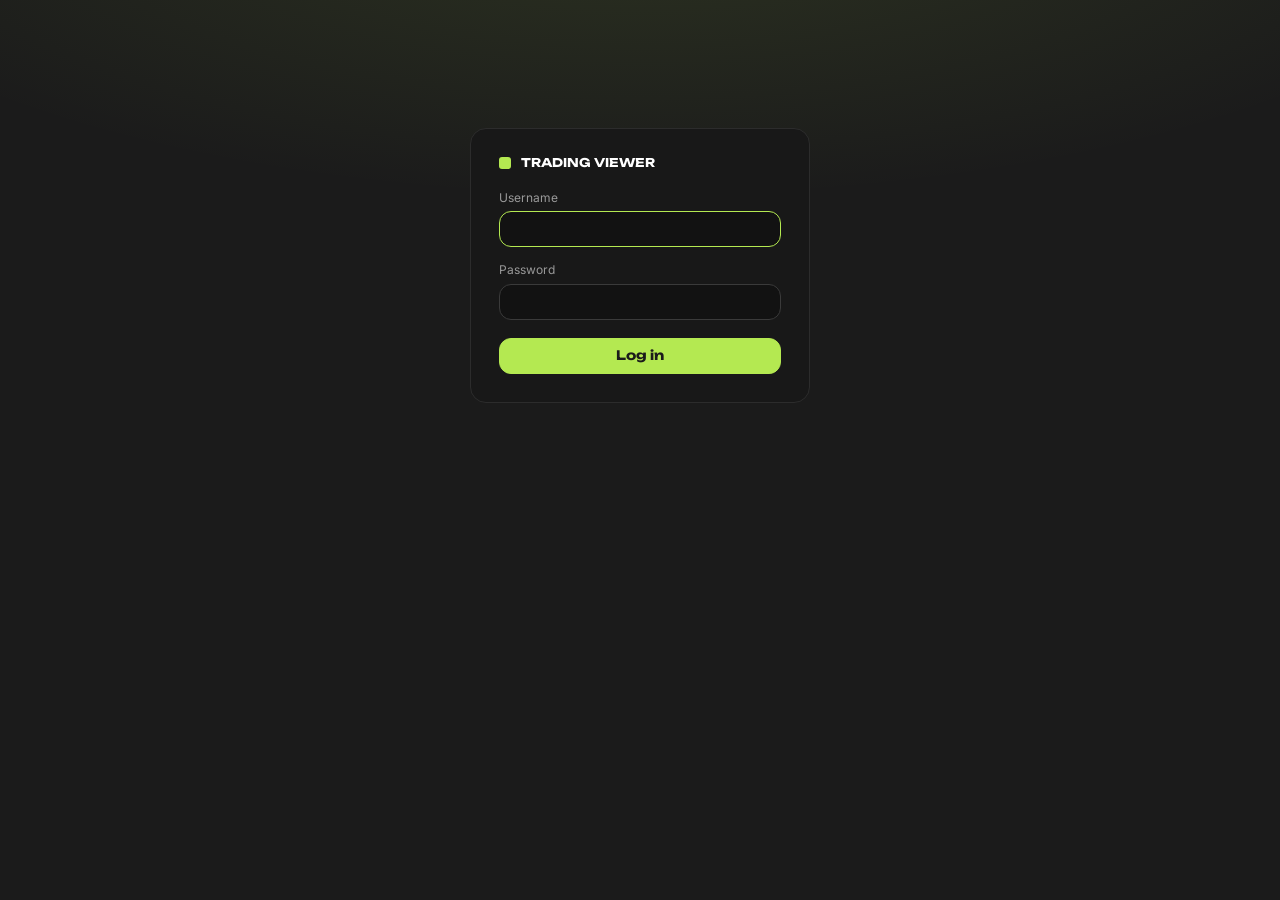
<file: static/login.html>
<!doctype html>
<html lang="en">
<head>
  <meta charset="utf-8">
  <meta name="viewport" content="width=device-width, initial-scale=1">
  <title>Log in · Trading Viewer</title>
  <link rel="preconnect" href="https://fonts.gstatic.com" crossorigin>
  <link rel="stylesheet" href="https://fonts.googleapis.com/css2?family=Inter:wght@400;600&family=Unbounded:wght@700&display=swap">
  <link rel="stylesheet" href="css/style.css">
  <script type="module" src="js/login-page.js"></script>
</head>
<body>
  <main>
    <form class="login" id="login">
      <h1>Trading Viewer</h1>
      <label>Username <input id="username" name="username" autocomplete="username" required autofocus></label>
      <label>Password <input id="password" name="password" type="password" autocomplete="current-password" required></label>
      <div class="message error" id="error" role="alert" hidden></div>
      <button class="primary" id="submit">Log in</button>
    </form>
  </main>
</body>
</html>
</file>
<file: static/css/style.css>
/* ---- theme ---- */

/* Dark theme: #1b1b1b base, #181818 sections, lime #b4e951 accent.
   The site's Actay / Actay Wide fonts are not public; Inter and Unbounded stand in. */
:root {
  color-scheme: dark;
  --bg: #1b1b1b;
  --panel: #181818;
  --raised: #272727;
  --field: #121212;
  --border: #2c2c2c;
  --border-strong: #3a3a3a;
  --text: #ffffff;
  --muted: #999999;
  --accent: #b4e951;
  --on-accent: #1b1b1b;
  --accent-glow: rgba(180, 233, 81, .45);
  --bid: #b4e951;
  --ask: #ff5c5c;
  --bid-bg: rgba(180, 233, 81, .14);
  --ask-bg: rgba(255, 92, 92, .14);
  --neutral: #6ea8fe;  /* series that are neither side, e.g. spread, available balance */
  --neutral-dim: rgba(110, 168, 254, .4);  /* reserved balance, stacked on available */
  --hover: #222222;
  --font: Actay, Inter, system-ui, "Segoe UI", sans-serif;
  --font-wide: "Actay Wide", Unbounded, system-ui, "Segoe UI", sans-serif;
}

* { box-sizing: border-box; }

body {
  margin: 0;
  min-height: 100vh;
  background: radial-gradient(ellipse 70% 320px at 50% -120px, rgba(180, 233, 81, .12), transparent) fixed, var(--bg);
  color: var(--text);
  font: 14px/1.45 var(--font);
  scrollbar-color: var(--border-strong) transparent;
}

[hidden] { display: none !important; }  /* also over display: flex rules */

:focus-visible { outline: 2px solid var(--accent); outline-offset: 2px; }

/* ---- header / controls ---- */

header {
  position: sticky;
  top: 0;
  z-index: 2;
  display: flex;
  flex-wrap: wrap;
  gap: 10px 12px;
  align-items: flex-end;
  padding: 12px 20px;
  background: rgba(24, 24, 24, .92);
  backdrop-filter: blur(8px);
  border-bottom: 1px solid var(--border);
}

h1 {
  display: flex;
  align-items: center;
  gap: 10px;
  margin: 0 4px 11px 0;
  font: 700 12px/1 var(--font-wide);
  text-transform: uppercase;
}
h1::before { content: ""; width: 12px; height: 12px; border-radius: 3px; background: var(--accent); }

/* Page tabs; the current page has aria-current="page". */
nav { display: flex; gap: 2px; margin-right: 6px; padding: 3px; background: var(--field);
      border: 1px solid var(--border); border-radius: 12px; }
nav a { padding: 7px 12px; border-radius: 9px; color: var(--text); text-decoration: none;
        font: 700 11px/1.2 var(--font-wide); transition: .2s; }
nav a:hover { color: var(--accent); }
nav a[aria-current="page"] { background: var(--accent); color: var(--on-accent); }

label, .field {
  display: flex;
  flex-direction: column;
  gap: 5px;
  font-size: 12px;
  color: var(--muted);
}

select, input, button {
  height: 36px;
  padding: 0 10px;
  font: 13px var(--font);
  color: var(--text);
  background: var(--field);
  border: 1px solid var(--border-strong);
  border-radius: 12px;
  transition: .2s;
}

select { min-width: 120px; }
select:hover, input:hover { border-color: var(--muted); }
select:focus, input:focus { border-color: var(--accent); outline: none; }
button { cursor: pointer; }
button:disabled { opacity: .5; cursor: default; }

button.primary {
  padding: 0 22px;
  background: var(--accent);
  border-color: var(--accent);
  color: var(--on-accent);
  font: 700 13px/1 var(--font-wide);
}
button.primary:hover:not(:disabled) { box-shadow: 0 0 24px 0 var(--accent-glow); }

/* Accounts dropdown: a <details> whose summary looks like a select and whose menu holds checkboxes. */
.dropdown { position: relative; }
.dropdown > summary {
  display: flex;
  align-items: center;
  gap: 8px;
  min-width: 180px;
  height: 36px;
  padding: 0 10px;
  font-size: 13px;
  color: var(--text);
  background: var(--field);
  border: 1px solid var(--border-strong);
  border-radius: 12px;
  cursor: pointer;
  list-style: none;
  user-select: none;
  transition: .2s;
}
.dropdown > summary::-webkit-details-marker { display: none; }
.dropdown > summary::after { content: "▾"; margin-left: auto; color: var(--muted); }
.dropdown > summary:hover { border-color: var(--muted); }
.dropdown[open] > summary { border-color: var(--accent); }
.dropdown .menu {
  position: absolute;
  top: calc(100% + 4px);
  left: 0;
  z-index: 3;
  min-width: 100%;
  max-height: 60vh;
  overflow: auto;
  padding: 6px;
  background: var(--raised);
  border: 1px solid var(--border-strong);
  border-radius: 12px;
  box-shadow: 0 8px 24px rgba(0, 0, 0, .5);
}
.menu-group { padding: 8px 8px 2px; font-size: 11px; color: var(--muted); text-transform: uppercase; letter-spacing: .08em; }
label.check { flex-direction: row; align-items: center; gap: 8px; padding: 5px 8px; border-radius: 8px;
              color: var(--text); font-size: 13px; white-space: nowrap; cursor: pointer; }
label.check:hover { background: var(--hover); }
label.check input { width: 14px; height: 14px; margin: 0; padding: 0; accent-color: var(--accent); }

/* Period: a date field and a 24-hour HH:MM:SS text field per end, each with a picker. */
.datetime { display: flex; gap: 4px; }
.datetime input[type="date"] { width: 140px; padding-right: 32px; }
/* The browser's own picker is replaced by js/pickers.js. */
.datetime input[type="date"]::-webkit-calendar-picker-indicator { display: none; }
.datetime input.time { width: 112px; padding-right: 32px; font-variant-numeric: tabular-nums; }
.datetime input.time:invalid { border-color: var(--ask); }

/* Pickers (js/pickers.js): an icon button in the field opens a popup styled like the accounts
   dropdown menu: a calendar, or hour/minute/second columns; both with a footer of two actions. */
.picker-field { position: relative; }
.picker-button {
  position: absolute; top: 50%; right: 5px; transform: translateY(-50%);
  display: grid; place-items: center;
  width: 26px; height: 26px; padding: 0;
  color: var(--muted); background: none; border: 0; border-radius: 8px;
}
.picker-button:hover { color: var(--text); background: var(--hover); }
.picker-popup {
  position: absolute; top: calc(100% + 4px); left: 0; z-index: 3;
  padding: 6px;
  background: var(--raised);
  border: 1px solid var(--border-strong);
  border-radius: 12px;
  box-shadow: 0 8px 24px rgba(0, 0, 0, .5);
}
.picker-popup[hidden] { display: none; }
.picker-popup button { padding: 0; background: none; border: 0; border-radius: 8px; font-variant-numeric: tabular-nums; }
.picker-popup button:hover { background: var(--hover); }
.picker-popup button[aria-pressed="true"] { background: var(--accent); color: var(--on-accent); font-weight: 600; }
.picker-foot { display: flex; justify-content: space-between; gap: 8px; margin-top: 6px; padding-top: 6px;
               border-top: 1px solid var(--border); }
.picker-foot button { height: 28px; padding: 0 10px; color: var(--accent); font-weight: 600; }

.time-cols { display: flex; gap: 4px; }
.time-col { position: relative; display: flex; flex-direction: column; gap: 2px; height: 224px;
            overflow-y: auto; scrollbar-width: thin; }
.time-col button { flex: none; width: 44px; height: 28px; }

.cal-head { display: flex; align-items: center; justify-content: space-between; padding: 0 0 6px; }
.cal-head b { font-size: 13px; font-weight: 600; }
.picker-popup .cal-nav { width: 28px; height: 28px; font-size: 18px; color: var(--muted); }
.picker-popup .cal-nav:hover { color: var(--text); }
.cal-grid { display: grid; grid-template-columns: repeat(7, 32px); gap: 2px; }
.cal-grid .wd { padding: 4px 0; font-size: 11px; color: var(--muted); text-align: center; }
.cal-grid button { height: 30px; }
.cal-grid button.other:not([aria-pressed="true"]) { color: var(--muted); }
.cal-grid button.today:not([aria-pressed="true"]) { box-shadow: inset 0 0 0 1px var(--accent); }
#tz { max-width: 280px; }

/* Period presets, styled like the site's category pills. */
.presets { display: flex; gap: 4px; }
.presets button { padding: 0 10px; background: var(--raised); border-color: var(--raised); border-radius: 8px;
                  font: 700 11px/1 var(--font-wide); }
.presets button:hover:not(:disabled) { background: var(--text); border-color: var(--text); color: var(--raised); }
.presets button[aria-pressed="true"] { background: var(--accent); border-color: var(--accent); color: var(--on-accent); }

/* Logged-in user and logout, at the right end of the header. */
.user { display: flex; align-items: center; gap: 10px; margin-left: auto; color: var(--muted); font-size: 12px; }
.user button { background: var(--raised); border-color: var(--raised); }
.user button:hover { border-color: var(--text); }

/* Hiding the header (js/page.js): the header goes, a small button at the top right brings it back. */
body.header-hidden > header { display: none; }
body.header-hidden main { padding-top: 50px; }  /* room for the button, clear of the panel titles */
#show-header { display: none; }
body.header-hidden #show-header {
  display: block; position: fixed; top: 10px; right: 16px; z-index: 5;
  height: 30px; padding: 0 12px; font-size: 12px;
  background: var(--raised); border-color: var(--border-strong); border-radius: 10px;
  box-shadow: 0 4px 16px rgba(0, 0, 0, .5);
}
#show-header:hover { border-color: var(--text); }

/* ---- login ---- */

.login { display: flex; flex-direction: column; gap: 14px; width: 100%; max-width: 340px; margin: 12vh auto 0;
         padding: 28px; background: var(--panel); border: 1px solid var(--border); border-radius: 16px; }
.login h1 { margin: 0 0 6px; }
.login .message { padding: 0; text-align: left; }
.login button { margin-top: 4px; }

/* ---- layout / panels ---- */

main { padding: 20px; }
main.stack { display: flex; flex-direction: column; gap: 20px; }
.narrow { width: 100%; max-width: 920px; margin: 0 auto; }

section {
  min-width: 0;
  overflow: hidden;
  background: var(--panel);
  border: 1px solid var(--border);
  border-radius: 16px;
}

section > h2 {
  display: flex;
  justify-content: space-between;
  align-items: baseline;
  gap: 8px;
  margin: 0;
  padding: 16px 20px;
  font: 700 14px/1.3 var(--font-wide);
  text-transform: uppercase;
  border-bottom: 1px solid var(--border);
}

h2 small { font: 400 12px/1.3 var(--font); text-transform: none; color: var(--muted); }

/* Overview page: its blocks side by side in columns (stacked on narrow screens), each as tall as
   its content; their tiles fill each column's width. */
.ov-grid { display: grid; grid-template-columns: repeat(3, minmax(0, 1fr)); }
.ov-block { display: flex; flex-direction: column; min-width: 0; }
.ov-block + .ov-block { border-left: 1px solid var(--border); }
@media (max-width: 1100px) {
  .ov-grid { grid-template-columns: minmax(0, 1fr); }
  .ov-block + .ov-block { border-left: 0; border-top: 1px solid var(--border); }
}
.ov-head { padding: 14px 20px 0; }
.ov-head b { font: 700 13px/1.3 var(--font-wide); text-transform: uppercase; }
.ov-head .muted { margin-left: 8px; font-size: 12px; }
.ov-body { padding: 0 0 6px; }
.stats.ov-stats { grid-template-columns: repeat(auto-fit, minmax(150px, 1fr)); gap: 16px 24px; border-bottom: 0; }
.ov-stats .stat > span { font-size: 12px; white-space: nowrap; overflow: hidden; text-overflow: ellipsis; }
.ov-stats .stat b { font-size: clamp(18px, 1.6vw, 28px); white-space: nowrap; }
/* Market with several exchanges: a row per exchange, its name above its tiles. */
.ov-row + .ov-row { border-top: 1px dashed var(--border); }
.ov-row-name { padding: 10px 20px 0; font: 700 12px/1.3 var(--font-wide); text-transform: uppercase; }
.ov-row-name .muted { margin-left: 6px; font: 400 11px/1.3 var(--font); text-transform: none; }

.stats {
  display: grid;
  grid-template-columns: repeat(auto-fill, minmax(130px, 1fr));
  gap: 12px 18px;
  padding: 14px 20px;
  border-bottom: 1px solid var(--border);
}

.stat > span {
  display: block;
  margin-bottom: 2px;
  font-size: 11px;
  color: var(--muted);
  text-transform: uppercase;
  letter-spacing: .08em;
}

.stat b { font-size: 15px; font-weight: 600; font-variant-numeric: tabular-nums; }
/* Numbers rounded by fitNumbers() to fit their tile. */
.stat b.fit { display: block; overflow: hidden; white-space: nowrap; }

.message { padding: 36px 20px; text-align: center; color: var(--muted); }
.message.error { color: var(--ask); }

.note {
  padding: 8px 20px;
  font-size: 12px;
  color: var(--muted);
  border-bottom: 1px solid var(--border);
}

/* ---- tables ---- */

.scroll { max-height: calc(100vh - 280px); min-height: 200px; overflow: auto; }

table { width: 100%; border-collapse: collapse; font-variant-numeric: tabular-nums; }

th, td { padding: 4px 20px; text-align: right; white-space: nowrap; }
th:first-child, td:first-child { text-align: left; }

th {
  position: sticky;
  top: 0;
  padding-top: 9px;
  padding-bottom: 9px;
  background: var(--panel);
  border-bottom: 1px solid var(--border);
  font-size: 11px;
  font-weight: 600;
  color: var(--muted);
  text-transform: uppercase;
  letter-spacing: .08em;
}

/* Depth bars: each ladder row sets --depth (0-100%) inline. */
.book tr.ask { background: linear-gradient(to left, var(--ask-bg) var(--depth), transparent var(--depth)); }
.book tr.bid { background: linear-gradient(to left, var(--bid-bg) var(--depth), transparent var(--depth)); }
.book tr.ask td:first-child { color: var(--ask); font-weight: 600; }
.book tr.bid td:first-child { color: var(--bid); font-weight: 600; }

/* Ladder controls: side switch and price decimals. */
.book-head { display: flex; flex-wrap: wrap; align-items: center; justify-content: space-between; gap: 8px 16px;
             padding: 10px 20px; border-bottom: 1px solid var(--border); }
/* Quote-currency columns, set off from the base ones. */
.book th.quote:nth-child(4), .book td.quote:nth-child(4) { border-left: 1px solid var(--border); }

.book tr.spread td {
  padding: 7px;
  text-align: center;
  font-size: 12px;
  color: var(--muted);
  background: var(--field);
  border-top: 1px solid var(--border);
  border-bottom: 1px solid var(--border);
}

.trades tbody tr:hover, .balance-history tbody tr:hover { background: var(--hover); }
/* The row a table's "Go to" (js/table-goto.js) scrolled to. */
tbody tr.found { background: var(--hover); }
tbody tr.found td:first-child { box-shadow: inset 3px 0 0 var(--accent); }
.table-tools { display: flex; flex-wrap: wrap; align-items: center; gap: 8px 10px; padding: 10px 20px;
               border-bottom: 1px solid var(--border); font-size: 13px; }

/* Per-account summaries with a combined row (trades stats, balances). */
.scroll-x { overflow-x: auto; border-bottom: 1px solid var(--border); }
.summary th { position: static; }
.summary td { padding-top: 8px; padding-bottom: 8px; vertical-align: top; }
.summary tbody tr:hover { background: var(--hover); }
.summary tr.total td { font-weight: 600; background: var(--field); border-top: 1px solid var(--border-strong); }
/* Balance table: the total columns stand out. */
.balances .col-total { background: rgba(180, 233, 81, .06); border-left: 1px solid rgba(180, 233, 81, .3);
                       border-right: 1px solid rgba(180, 233, 81, .3); font-weight: 600; }
.balances th.col-total { color: var(--accent); }
.balances tr.total td.col-total { background: rgba(180, 233, 81, .12); }

/* ---- charts (trade delta, market depth, spread, balance) ---- */

.chart-block { padding: 14px 20px 8px; border-bottom: 1px solid var(--border); }
.chart-block:only-child { border-bottom: 0; }  /* alone in its panel */

.chart-head { display: flex; flex-wrap: wrap; align-items: center; gap: 8px 16px; margin-bottom: 6px; }
.chart-title { margin-right: auto; }
.chart-title b { font: 700 13px/1.3 var(--font-wide); text-transform: uppercase; }
.chart-key { display: flex; align-items: center; gap: 6px; font-size: 12px; color: var(--muted); }
label.inline { flex-direction: row; align-items: center; gap: 8px; }
label.inline select { min-width: 90px; height: 32px; border-radius: 8px; }

.swatch { display: inline-block; width: 10px; height: 10px; margin-right: 4px; border-radius: 3px; }
.swatch-sell { background: var(--ask); }
.swatch-buy { background: var(--bid); }
.swatch-neutral { background: var(--neutral); }
.swatch-mid { background: var(--text); }
.swatch-available { background: var(--neutral); }
.swatch-reserved { background: var(--neutral-dim); }

/* View switch in a chart head, styled like the period presets. */
.views { display: flex; gap: 4px; }
.views button { height: 32px; padding: 0 12px; background: var(--raised); border-color: var(--raised); border-radius: 8px;
                font: 700 11px/1 var(--font-wide); }
.views button:hover:not(:disabled) { border-color: var(--text); }
.views button[aria-pressed="true"] { background: var(--text); border-color: var(--text); color: var(--raised); }

/* Two charts side by side (balance: base left, quote right), stacked on narrow screens. */
.chart-pair { display: grid; grid-template-columns: repeat(2, minmax(0, 1fr)); gap: 24px; }
@media (max-width: 900px) { .chart-pair { grid-template-columns: minmax(0, 1fr); } }
.chart-name { margin: 4px 0; font: 700 12px/1.3 var(--font-wide); text-transform: uppercase; }

.chart { position: relative; }
.chart svg { display: block; width: 100%; height: 260px; }
.chart .grid { stroke: var(--border); stroke-width: 1; }
.chart .zero { stroke: var(--border-strong); stroke-width: 1; }
.chart .axis { fill: var(--muted); font-size: 11px; font-variant-numeric: tabular-nums; }
.chart .bar-sell { fill: var(--ask); }
.chart .bar-buy { fill: var(--bid); }
.chart .bar-neutral, .chart .bar-available { fill: var(--neutral); }
.chart .bar-reserved { fill: var(--neutral-dim); }
.chart g path { fill: none; stroke: currentColor; stroke-width: 1.5; stroke-linejoin: round; }
.chart g circle { fill: currentColor; }
.chart .line-bid { color: var(--bid); }
.chart .line-ask { color: var(--ask); }
.chart .line-mid { color: var(--text); }
.chart .line-mid path { stroke-dasharray: 4 3; }
.chart .hover-col { fill: var(--hover); }

.tooltip {
  position: absolute;
  z-index: 1;
  min-width: 190px;
  padding: 10px 12px;
  pointer-events: none;
  background: var(--raised);
  border: 1px solid var(--border-strong);
  border-radius: 12px;
  box-shadow: 0 8px 24px rgba(0, 0, 0, .5);
  font-size: 12px;
  font-variant-numeric: tabular-nums;
  white-space: nowrap;
}
.tip-time { margin-bottom: 4px; color: var(--muted); }
.tip-row { display: flex; justify-content: space-between; gap: 16px; }
.tip-row > span:last-child { text-align: right; }

/* ---- collapsible trades table ---- */

details.table-toggle > summary {
  display: flex;
  align-items: center;
  gap: 10px;
  padding: 14px 20px;
  font: 700 13px/1.3 var(--font-wide);
  text-transform: uppercase;
  cursor: pointer;
  list-style: none;
  user-select: none;
  transition: .2s;
}
details.table-toggle > summary::-webkit-details-marker { display: none; }
details.table-toggle > summary::before { content: "▸"; color: var(--accent); transition: transform .2s; }
details.table-toggle[open] > summary::before { transform: rotate(90deg); }
details.table-toggle > summary:hover { background: var(--hover); }
details.table-toggle[open] > summary { border-bottom: 1px solid var(--border); }
details.table-toggle .muted { font: 400 12px/1.3 var(--font); text-transform: none; }

/* ---- text helpers ---- */

.buy { color: var(--bid); font-weight: 600; }
.sell { color: var(--ask); font-weight: 600; }
.muted { color: var(--muted); }
</file>
